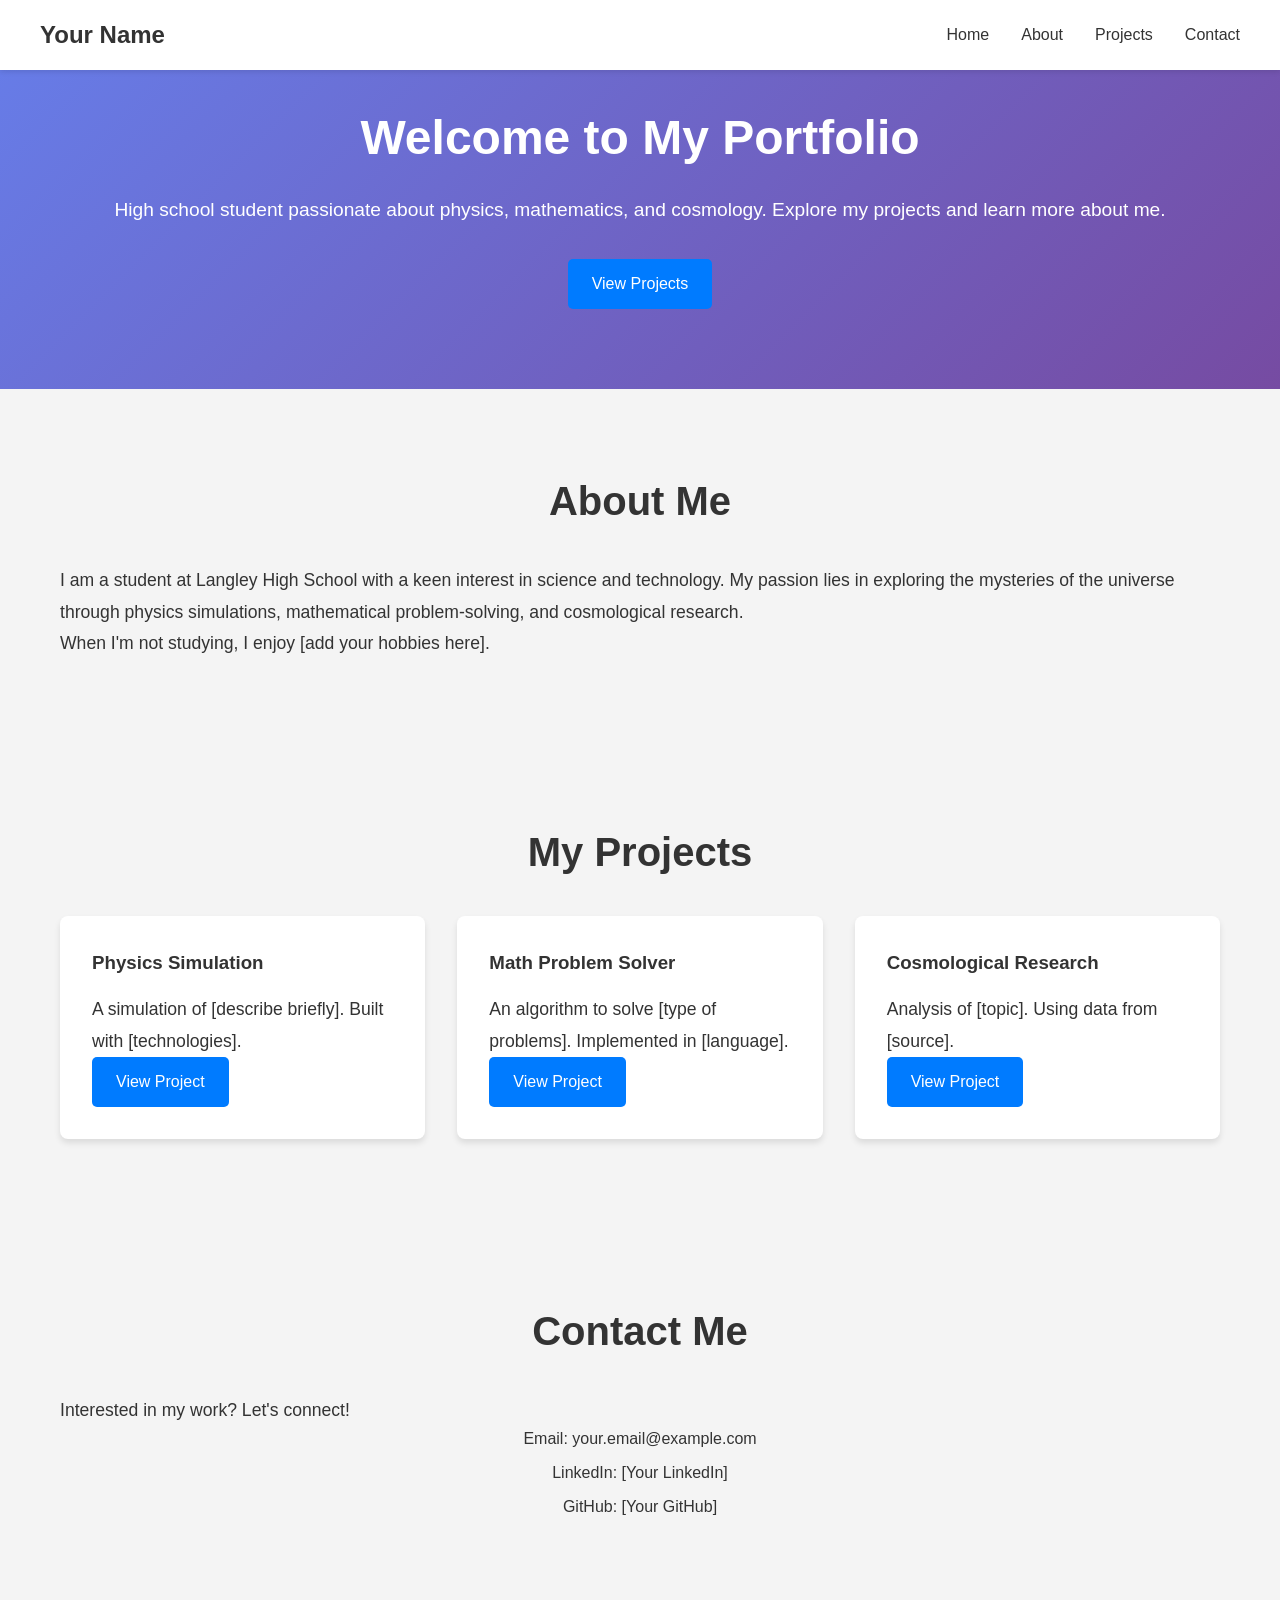
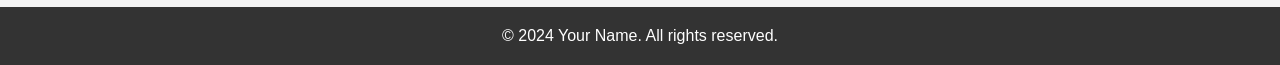
<file: index.html>
<!DOCTYPE html>
<html lang="en">
<head>
    <meta charset="UTF-8">
    <meta name="viewport" content="width=device-width, initial-scale=1.0">
    <title>Your Name - Portfolio</title>
    <link rel="stylesheet" href="css/style.css">
</head>
<body>
    <header>
        <nav>
            <div class="container">
                <h1 class="logo">Your Name</h1>
                <ul class="nav-links">
                    <li><a href="index.html">Home</a></li>
                    <li><a href="about.html">About</a></li>
                    <li><a href="projects.html">Projects</a></li>
                    <li><a href="contact.html">Contact</a></li>
                </ul>
            </div>
        </nav>
    </header>

    <section id="home" class="hero">
        <div class="container">
            <h2>Welcome to My Portfolio</h2>
            <p>High school student passionate about physics, mathematics, and cosmology. Explore my projects and learn more about me.</p>
            <a href="#projects" class="btn">View Projects</a>
        </div>
    </section>

    <section id="about">
        <div class="container">
            <h2>About Me</h2>
            <p>I am a student at Langley High School with a keen interest in science and technology. My passion lies in exploring the mysteries of the universe through physics simulations, mathematical problem-solving, and cosmological research.</p>
            <p>When I'm not studying, I enjoy [add your hobbies here].</p>
        </div>
    </section>

    <section id="projects">
        <div class="container">
            <h2>My Projects</h2>
            <div class="project-grid">
                <div class="project-card">
                    <h3>Physics Simulation</h3>
                    <p>A simulation of [describe briefly]. Built with [technologies].</p>
                    <a href="#" class="btn">View Project</a>
                </div>
                <div class="project-card">
                    <h3>Math Problem Solver</h3>
                    <p>An algorithm to solve [type of problems]. Implemented in [language].</p>
                    <a href="#" class="btn">View Project</a>
                </div>
                <div class="project-card">
                    <h3>Cosmological Research</h3>
                    <p>Analysis of [topic]. Using data from [source].</p>
                    <a href="#" class="btn">View Project</a>
                </div>
            </div>
        </div>
    </section>

    <section id="contact">
        <div class="container">
            <h2>Contact Me</h2>
            <p>Interested in my work? Let's connect!</p>
            <ul>
                <li>Email: your.email@example.com</li>
                <li>LinkedIn: [Your LinkedIn]</li>
                <li>GitHub: [Your GitHub]</li>
            </ul>
        </div>
    </section>

    <footer>
        <div class="container">
            <p>&copy; 2024 Your Name. All rights reserved.</p>
        </div>
    </footer>

    <script src="js/script.js"></script>
</body>
</html>
</file>
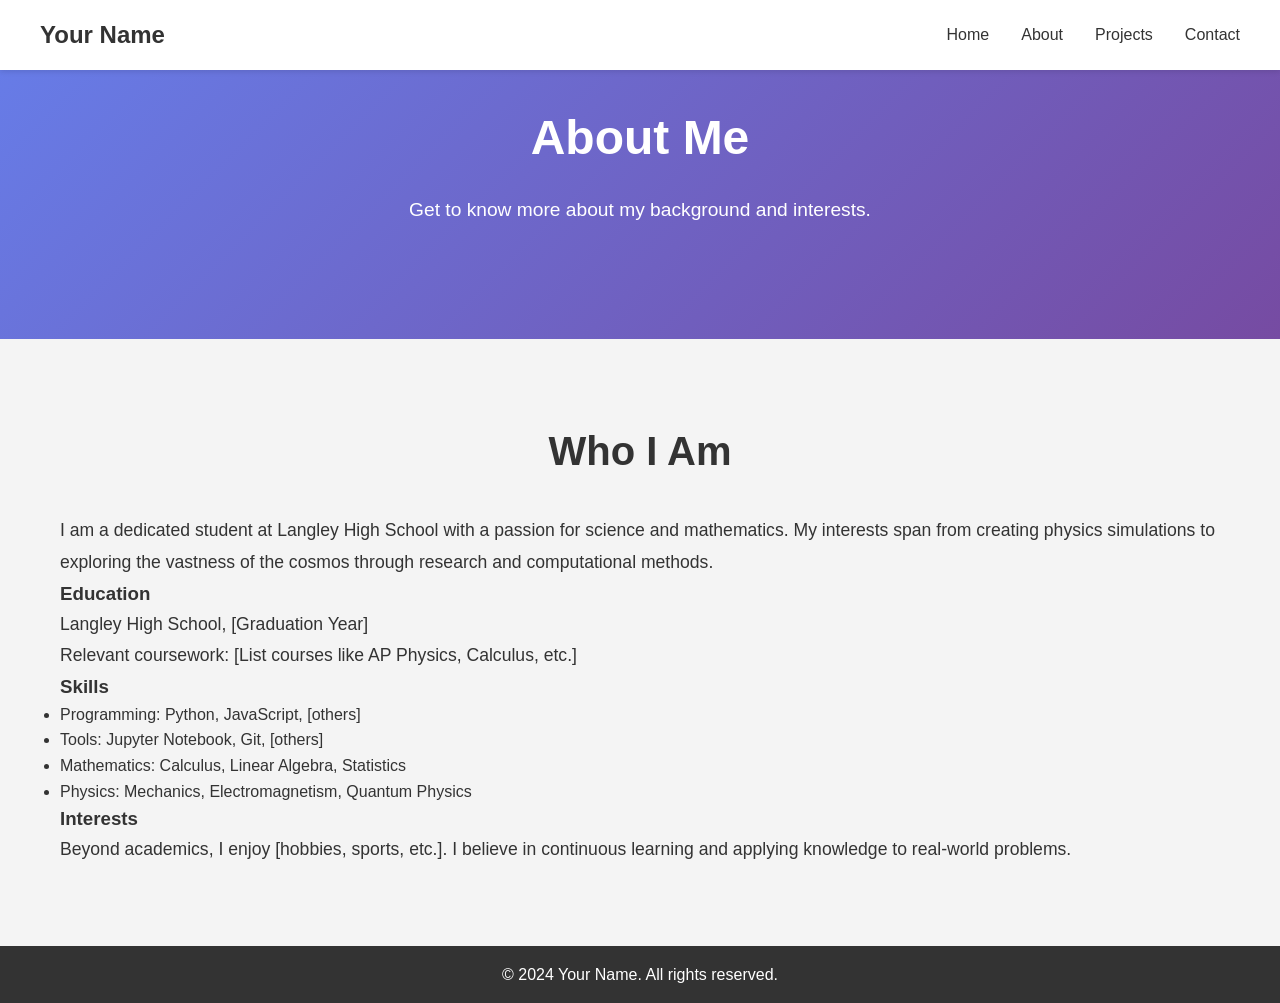
<file: about.html>
<!DOCTYPE html>
<html lang="en">
<head>
    <meta charset="UTF-8">
    <meta name="viewport" content="width=device-width, initial-scale=1.0">
    <title>About - Your Name</title>
    <link rel="stylesheet" href="css/style.css">
</head>
<body>
    <header>
        <nav>
            <div class="container">
                <h1 class="logo">Your Name</h1>
                <ul class="nav-links">
                    <li><a href="index.html">Home</a></li>
                    <li><a href="about.html">About</a></li>
                    <li><a href="projects.html">Projects</a></li>
                    <li><a href="contact.html">Contact</a></li>
                </ul>
            </div>
        </nav>
    </header>

    <section class="hero">
        <div class="container">
            <h2>About Me</h2>
            <p>Get to know more about my background and interests.</p>
        </div>
    </section>

    <section id="about">
        <div class="container">
            <h2>Who I Am</h2>
            <p>I am a dedicated student at Langley High School with a passion for science and mathematics. My interests span from creating physics simulations to exploring the vastness of the cosmos through research and computational methods.</p>

            <h3>Education</h3>
            <p>Langley High School, [Graduation Year]</p>
            <p>Relevant coursework: [List courses like AP Physics, Calculus, etc.]</p>

            <h3>Skills</h3>
            <ul>
                <li>Programming: Python, JavaScript, [others]</li>
                <li>Tools: Jupyter Notebook, Git, [others]</li>
                <li>Mathematics: Calculus, Linear Algebra, Statistics</li>
                <li>Physics: Mechanics, Electromagnetism, Quantum Physics</li>
            </ul>

            <h3>Interests</h3>
            <p>Beyond academics, I enjoy [hobbies, sports, etc.]. I believe in continuous learning and applying knowledge to real-world problems.</p>
        </div>
    </section>

    <footer>
        <div class="container">
            <p>&copy; 2024 Your Name. All rights reserved.</p>
        </div>
    </footer>

    <script src="js/script.js"></script>
</body>
</html>
</file>
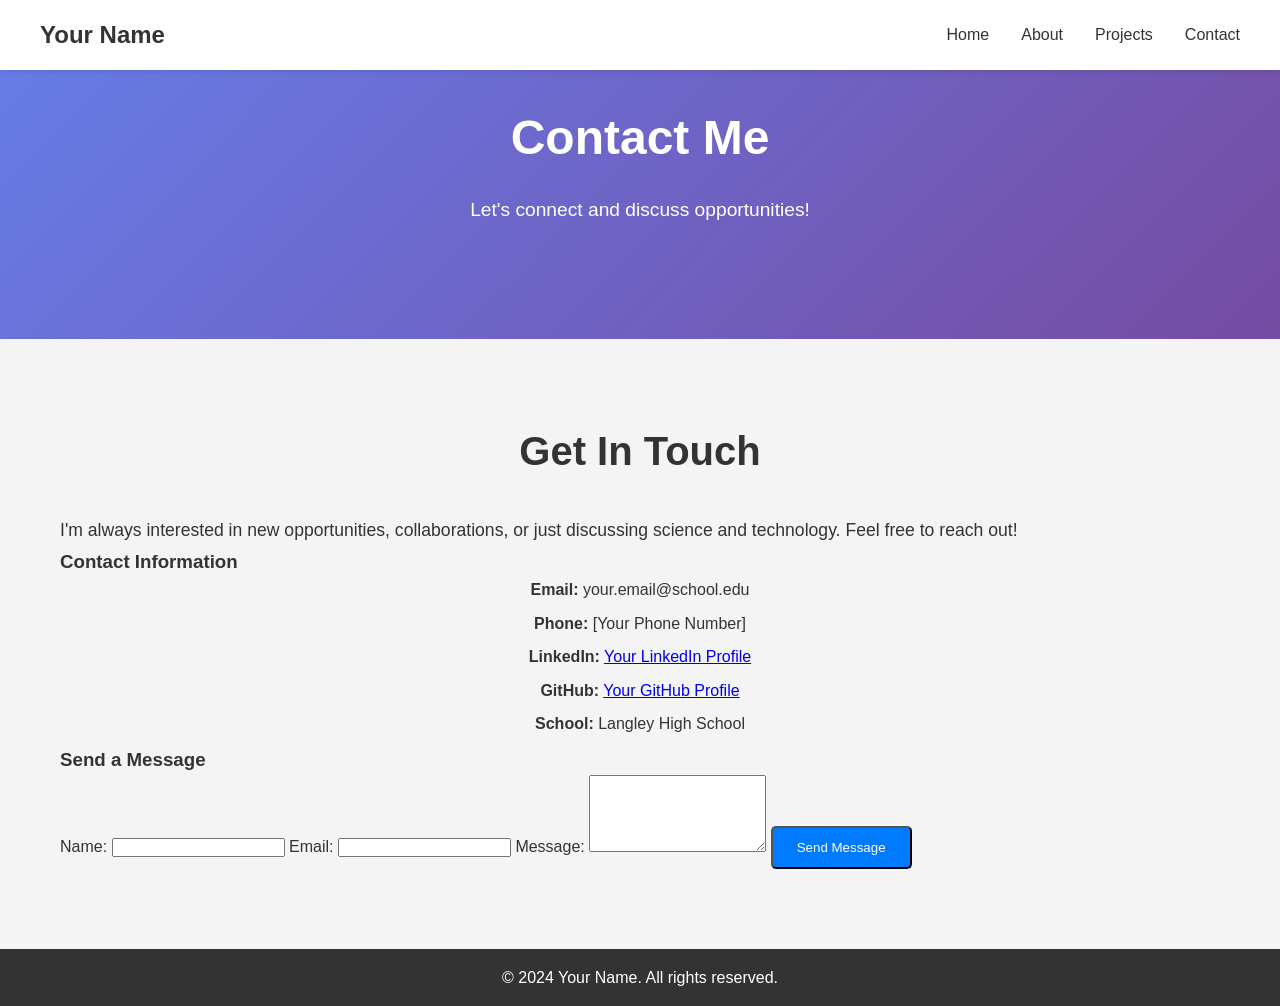
<file: contact.html>
<!DOCTYPE html>
<html lang="en">
<head>
    <meta charset="UTF-8">
    <meta name="viewport" content="width=device-width, initial-scale=1.0">
    <title>Contact - Your Name</title>
    <link rel="stylesheet" href="css/style.css">
</head>
<body>
    <header>
        <nav>
            <div class="container">
                <h1 class="logo">Your Name</h1>
                <ul class="nav-links">
                    <li><a href="index.html">Home</a></li>
                    <li><a href="about.html">About</a></li>
                    <li><a href="projects.html">Projects</a></li>
                    <li><a href="contact.html">Contact</a></li>
                </ul>
            </div>
        </nav>
    </header>

    <section class="hero">
        <div class="container">
            <h2>Contact Me</h2>
            <p>Let's connect and discuss opportunities!</p>
        </div>
    </section>

    <section id="contact">
        <div class="container">
            <h2>Get In Touch</h2>
            <p>I'm always interested in new opportunities, collaborations, or just discussing science and technology. Feel free to reach out!</p>

            <div class="contact-info">
                <h3>Contact Information</h3>
                <ul>
                    <li><strong>Email:</strong> your.email@school.edu</li>
                    <li><strong>Phone:</strong> [Your Phone Number]</li>
                    <li><strong>LinkedIn:</strong> <a href="#">Your LinkedIn Profile</a></li>
                    <li><strong>GitHub:</strong> <a href="#">Your GitHub Profile</a></li>
                    <li><strong>School:</strong> Langley High School</li>
                </ul>
            </div>

            <div class="contact-form">
                <h3>Send a Message</h3>
                <form action="#" method="post">
                    <label for="name">Name:</label>
                    <input type="text" id="name" name="name" required>

                    <label for="email">Email:</label>
                    <input type="email" id="email" name="email" required>

                    <label for="message">Message:</label>
                    <textarea id="message" name="message" rows="5" required></textarea>

                    <button type="submit" class="btn">Send Message</button>
                </form>
            </div>
        </div>
    </section>

    <footer>
        <div class="container">
            <p>&copy; 2024 Your Name. All rights reserved.</p>
        </div>
    </footer>

    <script src="js/script.js"></script>
</body>
</html>
</file>
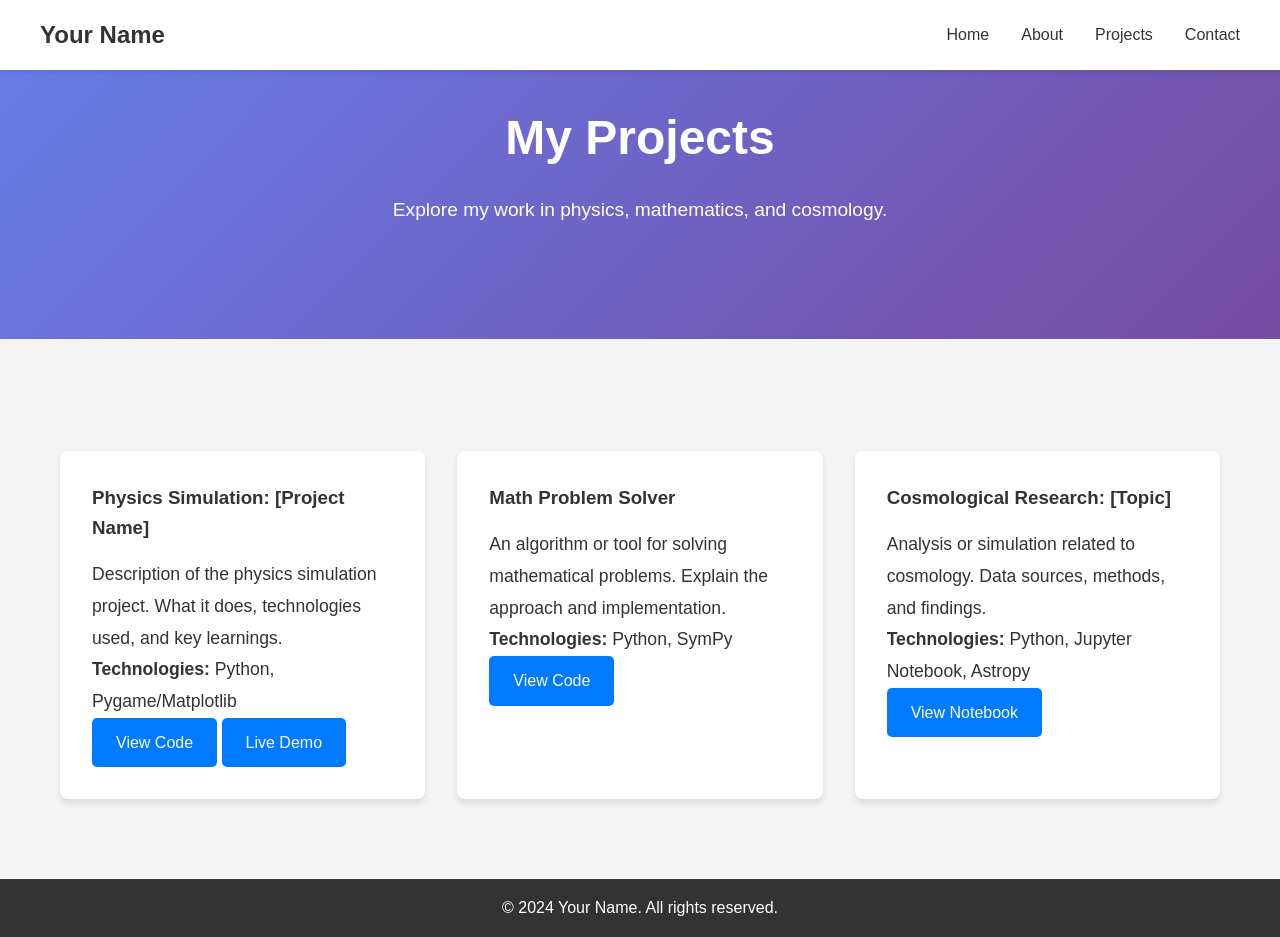
<file: projects.html>
<!DOCTYPE html>
<html lang="en">
<head>
    <meta charset="UTF-8">
    <meta name="viewport" content="width=device-width, initial-scale=1.0">
    <title>Projects - Your Name</title>
    <link rel="stylesheet" href="css/style.css">
</head>
<body>
    <header>
        <nav>
            <div class="container">
                <h1 class="logo">Your Name</h1>
                <ul class="nav-links">
                    <li><a href="index.html">Home</a></li>
                    <li><a href="about.html">About</a></li>
                    <li><a href="projects.html">Projects</a></li>
                    <li><a href="contact.html">Contact</a></li>
                </ul>
            </div>
        </nav>
    </header>

    <section class="hero">
        <div class="container">
            <h2>My Projects</h2>
            <p>Explore my work in physics, mathematics, and cosmology.</p>
        </div>
    </section>

    <section id="projects">
        <div class="container">
            <div class="project-grid">
                <div class="project-card">
                    <h3>Physics Simulation: [Project Name]</h3>
                    <p>Description of the physics simulation project. What it does, technologies used, and key learnings.</p>
                    <p><strong>Technologies:</strong> Python, Pygame/Matplotlib</p>
                    <a href="#" class="btn">View Code</a>
                    <a href="#" class="btn">Live Demo</a>
                </div>
                <div class="project-card">
                    <h3>Math Problem Solver</h3>
                    <p>An algorithm or tool for solving mathematical problems. Explain the approach and implementation.</p>
                    <p><strong>Technologies:</strong> Python, SymPy</p>
                    <a href="#" class="btn">View Code</a>
                </div>
                <div class="project-card">
                    <h3>Cosmological Research: [Topic]</h3>
                    <p>Analysis or simulation related to cosmology. Data sources, methods, and findings.</p>
                    <p><strong>Technologies:</strong> Python, Jupyter Notebook, Astropy</p>
                    <a href="#" class="btn">View Notebook</a>
                </div>
                <!-- Add more project cards as needed -->
            </div>
        </div>
    </section>

    <footer>
        <div class="container">
            <p>&copy; 2024 Your Name. All rights reserved.</p>
        </div>
    </footer>

    <script src="js/script.js"></script>
</body>
</html>
</file>
<file: css/style.css>
/* Reset and base styles */
* {
    margin: 0;
    padding: 0;
    box-sizing: border-box;
}

body {
    font-family: 'Arial', sans-serif;
    line-height: 1.6;
    color: #333;
    background-color: #f4f4f4;
}

.container {
    max-width: 1200px;
    margin: 0 auto;
    padding: 0 20px;
}

/* Header and Navigation */
header {
    background-color: #fff;
    box-shadow: 0 2px 5px rgba(0,0,0,0.1);
    position: fixed;
    width: 100%;
    top: 0;
    z-index: 100;
}

nav .container {
    display: flex;
    justify-content: space-between;
    align-items: center;
    padding: 1rem 0;
}

.logo {
    font-size: 1.5rem;
    font-weight: bold;
}

.nav-links {
    list-style: none;
    display: flex;
}

.nav-links li {
    margin-left: 2rem;
}

.nav-links a {
    text-decoration: none;
    color: #333;
    transition: color 0.3s;
}

.nav-links a:hover {
    color: #007bff;
}

/* Hero Section */
.hero {
    background: linear-gradient(135deg, #667eea 0%, #764ba2 100%);
    color: white;
    padding: 100px 0 80px;
    text-align: center;
}

.hero h2 {
    font-size: 3rem;
    margin-bottom: 1rem;
}

.hero p {
    font-size: 1.2rem;
    margin-bottom: 2rem;
}

/* Button */
.btn {
    display: inline-block;
    background-color: #007bff;
    color: white;
    padding: 0.75rem 1.5rem;
    text-decoration: none;
    border-radius: 5px;
    transition: background-color 0.3s;
}

.btn:hover {
    background-color: #0056b3;
}

/* Sections */
section {
    padding: 80px 0;
}

section h2 {
    text-align: center;
    margin-bottom: 2rem;
    font-size: 2.5rem;
}

section p {
    font-size: 1.1rem;
    line-height: 1.8;
}

/* Project Grid */
.project-grid {
    display: grid;
    grid-template-columns: repeat(auto-fit, minmax(300px, 1fr));
    gap: 2rem;
    margin-top: 2rem;
}

.project-card {
    background-color: white;
    padding: 2rem;
    border-radius: 8px;
    box-shadow: 0 4px 6px rgba(0,0,0,0.1);
    transition: transform 0.3s;
}

.project-card:hover {
    transform: translateY(-5px);
}

.project-card h3 {
    margin-bottom: 1rem;
}

/* Contact */
#contact ul {
    list-style: none;
    text-align: center;
}

#contact li {
    margin-bottom: 0.5rem;
}

/* Footer */
footer {
    background-color: #333;
    color: white;
    text-align: center;
    padding: 1rem 0;
}

/* Responsive */
@media (max-width: 768px) {
    .nav-links {
        display: none; /* For simplicity, hide nav on mobile. Could add hamburger menu */
    }

    .hero h2 {
        font-size: 2rem;
    }

    section h2 {
        font-size: 2rem;
    }
}
</file>
